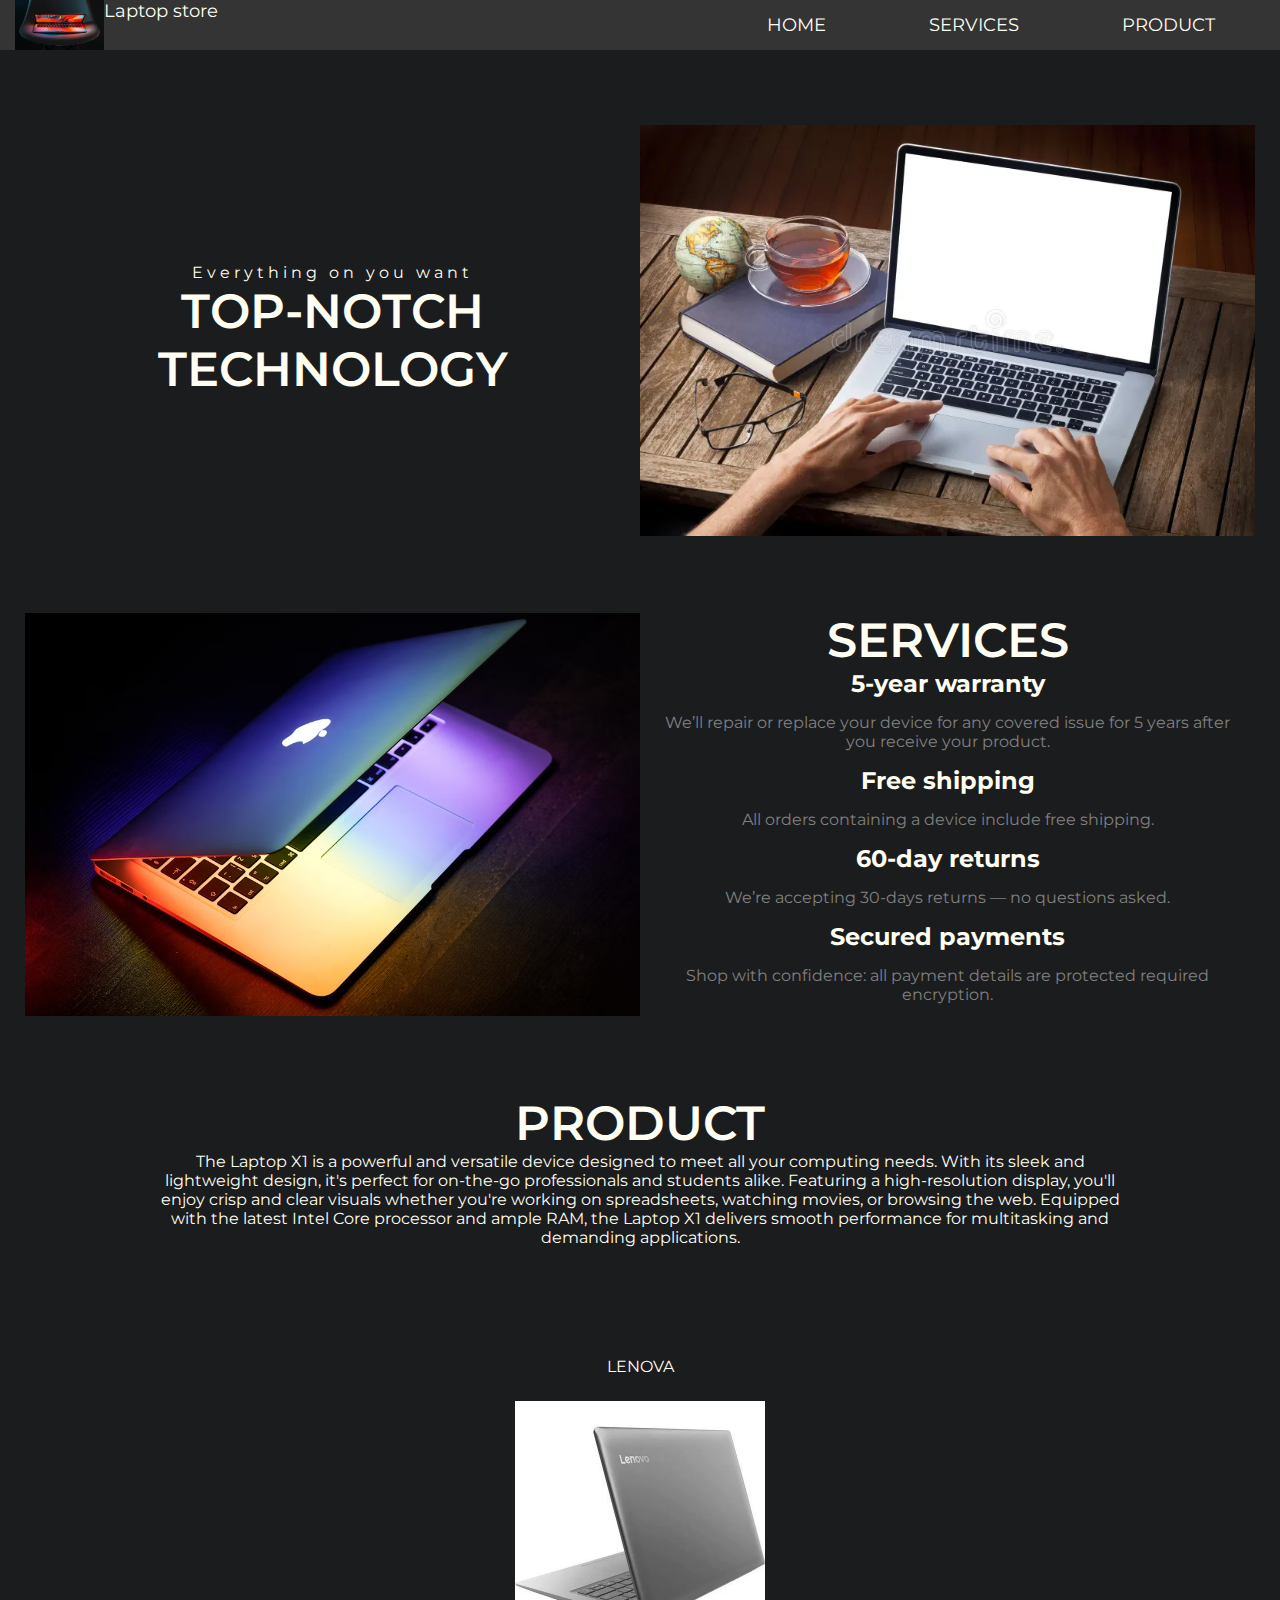
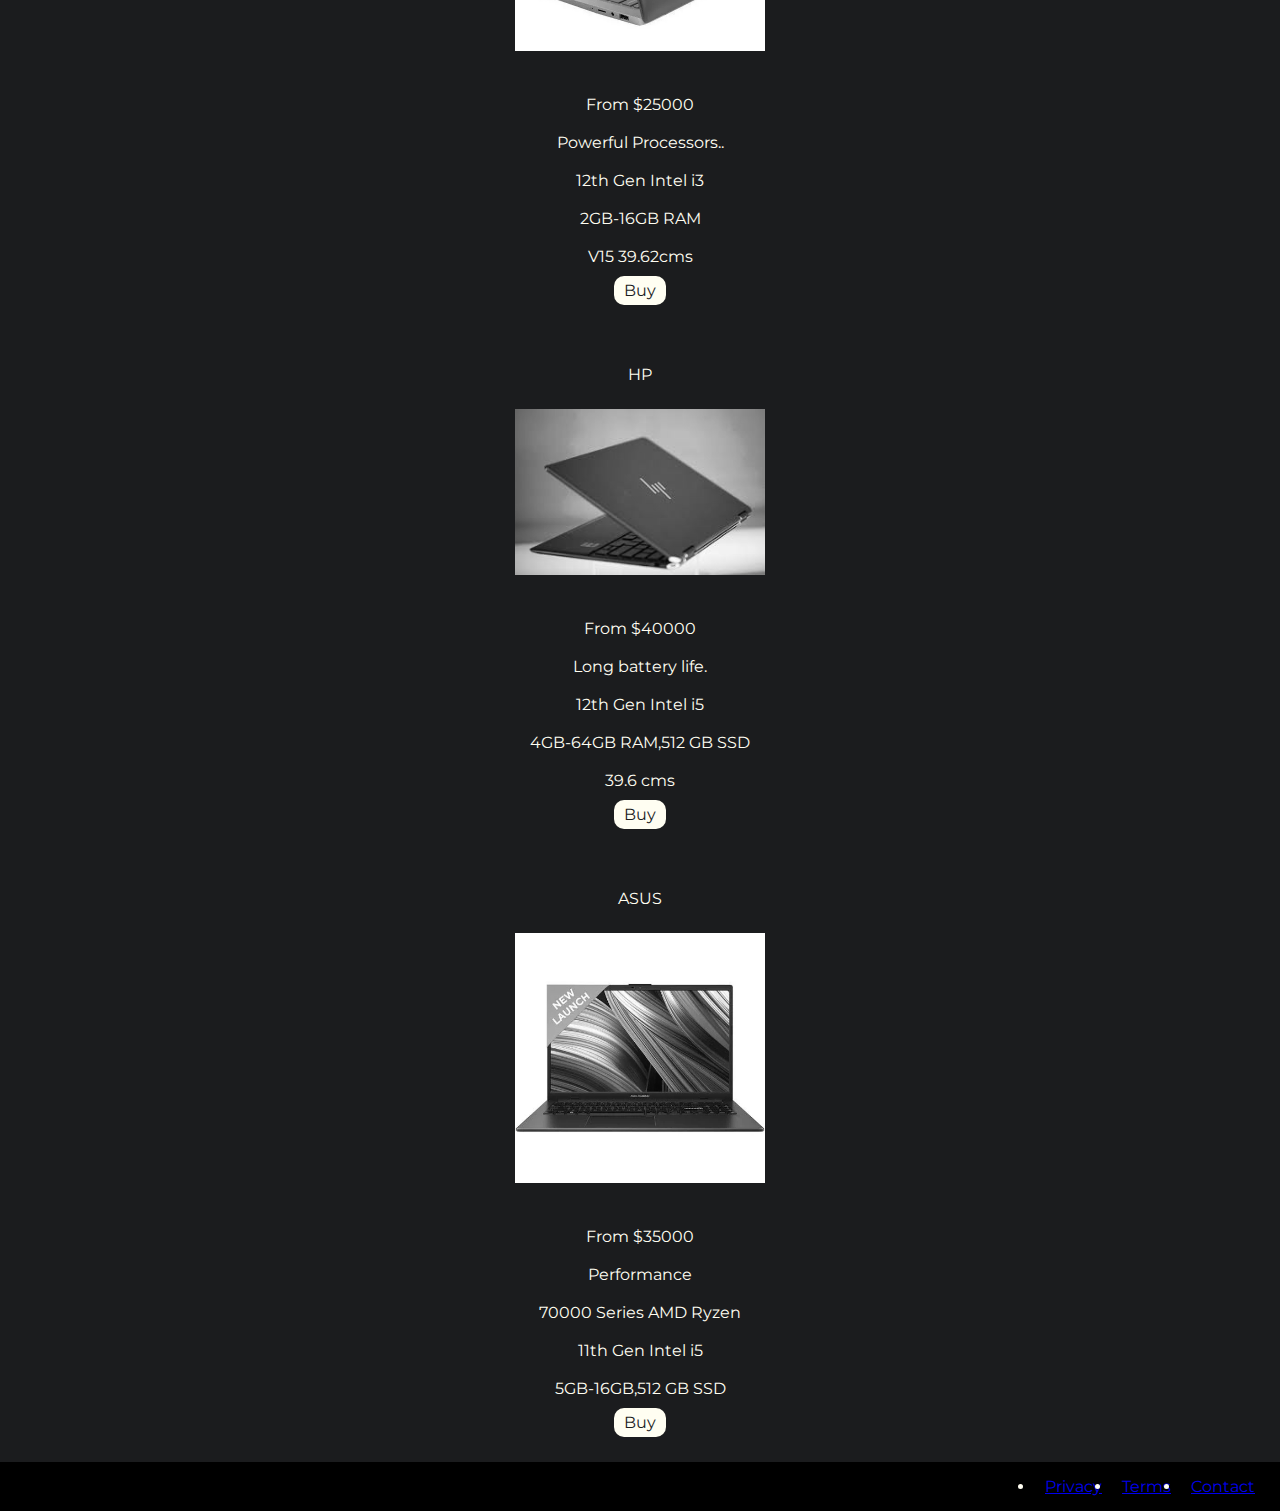
<file: LEVEL 1 TASK 1/index.html>
<!DOCTYPE html>
<html lang="en">

<head>
  <meta charset="utf-8">
  <meta name="viewport" content="width=device-width, initial-scale=1.0">
  <link href="styles.css" rel="stylesheet" />
  <title>Laptop Store</title>
  <style>
    @import url('https://fonts.googleapis.com/css2?family=Montserrat:wght@500;700&display=swap');
  </style>
</head>

<body>
  <header class="header">
    <div class="logo-home">
      <img id="header-img" src="lap.jpg" alt="Laptop logo"/>
      <span class="brand">Laptop store</span>
    </div>

    <nav class="nav-bar">
      <ul>
        <li><a class="nav-link" href="#home">Home</a></li>
        <li><a class="nav-link" href="#services">Services</a></li>
        <li><a class="nav-link" href="#product">Product</a></li>
      </ul>
    </nav>    
  </header>
  
  <section id="home" class="two-column">
    <div>
      <span>
        <p class="sub">Everything on you want</p>
        <p class="heading">Top-Notch<br>technology</p>
      </span>
    </div>
    <div><img src="image.webp" class="main-img" alt="Laptops">
    </div>
  </section>

  <section id="services" class="two-column">
      <div>
          <img src="laptop.avif" class="laptop">
      </div>
    <div>
      <span>
        <p class="heading">Services</p>
        <h2>5-year warranty</h2>
        <p class="desc">We’ll repair or replace your device for any covered issue for 5 years after you receive your product.</p>
        <h2>Free shipping</h2>
        <p class="desc">All orders containing a device include free shipping.</p>
        <h2>60-day returns</h2>
        <p class="desc">We’re accepting 30-days returns — no questions asked.</p>
        <h2>Secured payments</h2>
        <p class="desc">Shop with confidence: all payment details are protected required encryption.</p>
      </span>
    </div>
  </section>

  <section id="product" class="section center">
    <p class="heading">Product</p>
    <p class="gray">The Laptop X1 is a powerful and versatile device designed to meet all your computing needs. With its sleek and lightweight design, it's perfect for on-the-go professionals and students alike.
   Featuring a high-resolution display, you'll enjoy crisp and clear visuals whether you're working on spreadsheets, watching movies, or browsing the web.
    Equipped with the latest Intel Core processor and ample RAM, the Laptop X1 delivers smooth performance for multitasking and demanding applications.</p>
  </section>
  
  <section class="section three-column">
    <div>
      <span>
        <p class="lap-title">LENOVA</p>
      </span>
      <img src="lap 3.webp" alt="Lenova">
      <br><p>From $25000</p>
      <br><p> Powerful Processors..</p>
      <br><p>12th Gen Intel i3</p>
      <br><p>2GB-16GB RAM</p>
      <br><p>V15 39.62cms</p>
    
      <button class="buy-btn" onclick="addCart()">Buy</button>
    </div>
    <div>
      <span>
        <p class="lap-title">HP</p>
      </span>
      <img src="lap 2.avif" alt="HP lap">
      <br><p>From $40000</p>
        <br><p>Long battery life.</p>
        <br><p>12th Gen Intel i5</p>
        <br><p>4GB-64GB RAM,512 GB SSD</p>
        <br><p>39.6 cms</p>
      <button onclick="addCart()" class="buy-btn" onclick="addCart">Buy</button>
    </div>
    <div>
      <span>
        <p class="lap-title">ASUS</p>
      </span>
      <img src="lap 1.webp">
      <br><p>From $35000</p>
      <br><p> Performance</p>
      <br><P>70000 Series AMD Ryzen</P>
      <br><p>11th Gen Intel i5</p>
      <br><P>5GB-16GB,512 GB SSD</P>
      <button onclick="addCart()" class="buy-btn" onclick="addCart">Buy</button>
    </div>
  </section>

  <footer id="footer">
    <ul>
      <li><a href="#">Privacy</a></li>
      <li><a href="#">Terms</a></li>
      <li><a href="#">Contact</a></li>
    </ul>
  </footer>
</body>
</html>
</file>
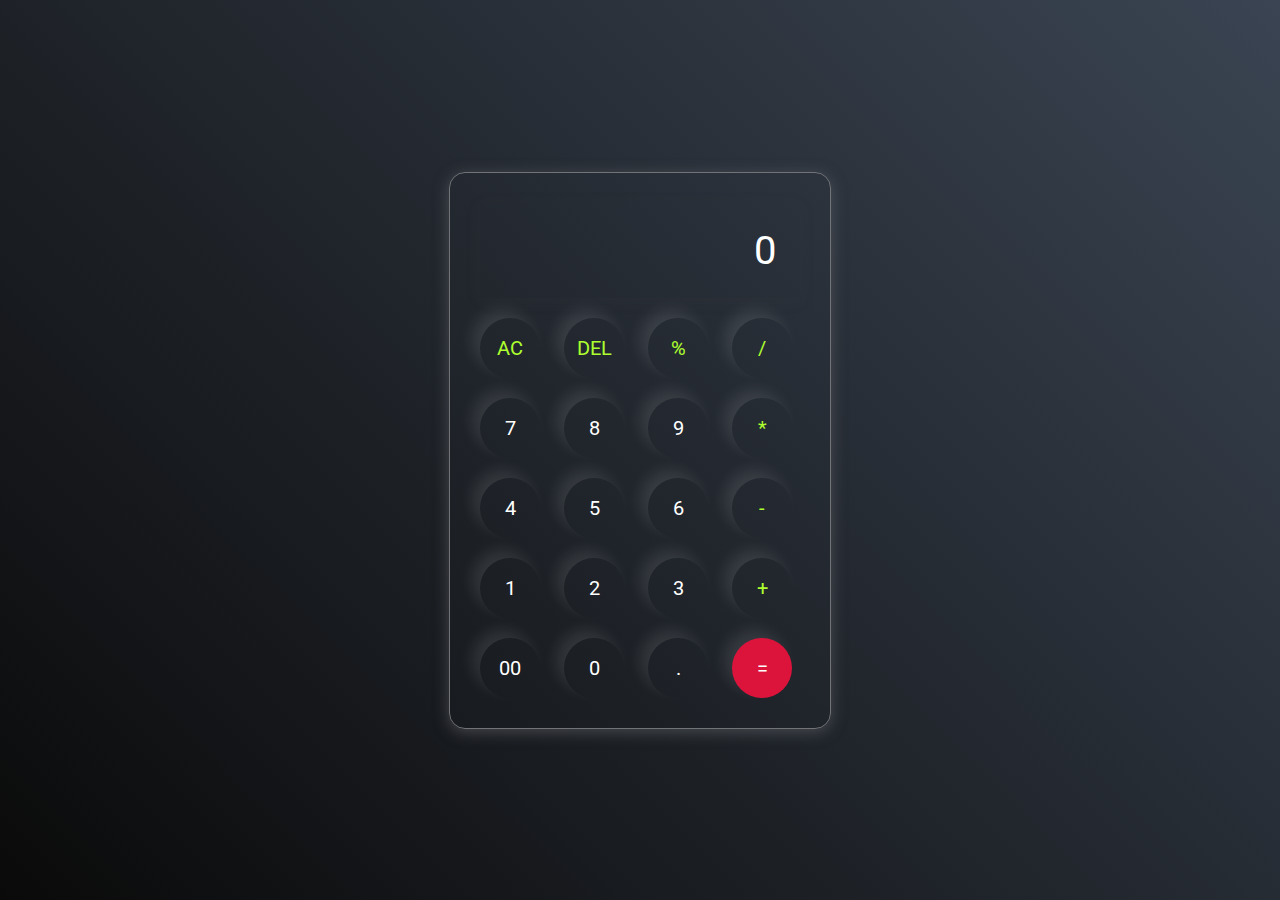
<file: LEVEL 1 TASK 3/index.html>
<!DOCTYPE html>
<html lang="en">
<head>
    <meta charset="UTF-8">
    <meta name="viewport" content="width=device-width, initial-scale=1.0">
    <title>CALCULATOR</title>
    <link rel="preconnect" href="https://fonts.googleapis.com">
    <link rel="preconnect" href="https://fonts.gstatic.com" crossorigin>
    <link href="https://fonts.googleapis.com/css2?family=Kode+Mono:wght@400..700&family=Merriweather&family=Montserrat&family=Open+Sans&family=Protest+Guerrilla&family=Roboto&display=swap" rel="stylesheet">
    <link rel="stylesheet" href="styles.css">
    <link rel="icon" href="calc.png">
</head>
<body>
    <div class="calculator">
        <input type="text" placeholder="0" id="inputBox">
        <div>
            <button class="operator">AC</button>
            <button class="operator">DEL</button>
            <button class="operator">%</button>
            <button class="operator">/</button>
        </div>
        <div>
            <button>7</button>
            <button>8</button>
            <button>9</button>
            <button class="operator">*</button>
        </div>
        <div>
            <button>4</button>
            <button>5</button>
            <button>6</button>
            <button class="operator">-</button>
        </div>
        <div>
            <button>1</button>
            <button>2</button>
            <button>3</button>
            <button class="operator">+</button>
        </div>
        <div>
            <button>00</button>
            <button>0</button>
            <button>.</button>
            <button class="equalBtn">=</button>
        </div>
    </div>
    <script src="script.js"></script>
</body>
</html>
</file>
<file: LEVEL 1 TASK 1/styles.css>
html {
  scroll-behavior: smooth;
}

* {
  margin: 0;
  padding: 0;
  box-sizing: border-box;
}

@import url('https://fonts.googleapis.com/css2?family=Montserrat:wght@500;800&display=swap');

html * {
  font-family: 'Montserrat', sans-serif;
}

#page-wrapper {
  position: relative;
}

.lap-title {
  padding-top: 10px;
}

.desc {
  color: gray;
  padding: 15px;
}

.logo-home {
  display: flex;
  flex-direction: row;
}

.header {
  display: flex;
  flex-wrap: wrap;
  align-items: center;
}

.brand {
  font-size: 18px;
}

.nav-bar {
  list-style: none;
  font-size: 10px;
  text-transform: uppercase;
}

.nav-bar li, .nav-bar a {
  font-size: 18px;
  color: #FFFEF2;
  text-decoration: none;
  list-style: none;
  display: inline-block;
  padding: 0px 25px;
}

.nav-bar li a:hover {
  text-decoration: underline;
  color: yellow;
}

header {
  position: fixed;
  top: 0;
  padding: 0px 15px;
  display: flex;
  justify-content: space-between;
  align-items: center;
  background-color: #343434;
  width: 100%;
  z-index: 1;
}

#header, img {
  height: 50px;
}

.home-login {
  display: flex;
  flex-wrap: wrap;
  align-items: center;
}

body {
  background-color: #1B1C1E;
  color: #FFFEF2;
}

.sub {
  font-size: 1.2rem;
  letter-spacing: 16px;
}

.heading {
  font-weight: 600;
  font-size: 6rem;
  text-transform: uppercase;
}

.two-column {
  display: flex;
  flex-direction: row;
  margin: 130px 60px;
  text-align: right;
}

.two-column div {
  flex: 1;
  display: flex;
  justify-content: center;
  align-items: center;
  text-align:center;
}

.main-img {
  object-fit: contain;
  max-width: 700px;
  height: auto;
  width: 100%;
  float: left;
  transition: transform 2s, filter 1.5s ease-in-out;
  transform-origin: center center;
  overflow: hidden;
}

.laptop {
  object-fit: contain;
  max-width: 700px;
  height: auto;
  width: 100%;
  transition: transform 2s, filter 1.5s ease-in-out;
  transform-origin: center center;
  overflow: hidden;
}

.main-img:hover {
  filter: brightness(120%);
  transform: scale(1.1);
}

#video {
  object-fit: contain;
  width: 100%;
  height: 100%;
  padding: 10px;
  max-width: 854px;
  max-height: 480px;
}

.three-column {
  display:flex;
  margin: 150px 200px;
}

.three-column div {
  display: flex;
  flex-direction: column;
  flex:1;
  justify-content: center;
  align-items: center;
  text-align: center;
  border-right: solid 1px white;
}

.three-column div:last-of-type {
  border: none;
}

.three-column img {
  display:flex;
  height: auto;
  max-width: 250px;
  padding: 25px 0;
  transition: transform .5s, filter .5s ease-in-out;
  filter: grayscale(100%);
}

.three-column img:hover {
  filter: grayscale(0);
  transform: scale(1.1);
}

.buy-btn {
  margin-top: 10px;
  padding: 5px 10px;
  border-radius: 10px;
  background-color: #FFFEF2;
  color: #1B1C1E;
  font-size: 16px;
  cursor: pointer;
  border: none;
}

.buy-btn:hover {
  color: #FFFEF2;
  background-color: red;
}

.center {
  text-align: center;
  width: 50%;
  margin: auto;
  margin-bottom: -100px;
}

footer {
  margin-top: 25px;
  background-color: black;
  padding: 15px;
}

footer > ul {
  display: flex;
  justify-content: flex-end;
}

footer > ul > li {
  padding: 0 10px;
}

footer > span {
  margin-top: 5px;
  display: flex;
  justify-content: flex-end;
  font-size: 0.9em;
  color: #444;
}

@media (max-width: 1632px) {
  .heading {
      font-weight: 600;
      font-size: 5rem;
  }
}

@media (max-width: 1200px) {
  .two-column {
      display: flex;
      flex-direction: column;
      margin: 75px;
  } 
  
  .three-column {
      display: flex;
      flex-direction: column;
      margin: 50px;
  } 
  
  .heading {
      font-weight: 600;
      font-size: 4rem;
  }

  .sub {
      font-size: 1.2rem;
      letter-spacing: 8px;
  } 
    
  .center {
      margin-bottom: 50px;
      width: 75%;
  }
  
  .three-column div {
      padding-top: 75px;
      border: none;
  }   
}
 
@media (max-width: 1020px) {
  #header {
      height: 100px;
  }
}

@media (max-width: 600px) {
  .logo h1 {
      font-size: 1.2rem;
  }

  #nav-bar ul {
      display: none;
      position: absolute;
      top: 60px;
      left: 0;
      width: 100%;
      background-color: #343434;
      padding: 10px 0;
      flex-direction: column;
      text-align: center;
  }

  #nav-bar ul.active {
      display: flex;
  }

  #nav-bar li {
      padding: 10px 0;
  }

  #nav-toggle {
      display: block;
      position: absolute;
      top: 20px;
      right: 15px;
      color: #FFFEF2;
      font-size: 1.5rem;
      cursor: pointer;
  }
}

body {
  padding-top: 50px;
}
  
.heading {
  font-weight: 600;
  font-size: 3rem;
}

.sub {
  font-size: 1rem;
  letter-spacing: 4px;
}
  
.two-column {
  margin: 75px 25px;
} 
 
.three-column {
  display: flex;
  flex-direction: column;
  margin: 0;
}   

.three-column div {
  padding-top: 50px;
  border-right: none;
}   

.center {
  margin-bottom: 50px;
  width: 75%;
}
</file>
<file: LEVEL 1 TASK 3/styles.css>
*{
    margin: 0;
    padding: 0;
    box-sizing: border-box;
    font-family: "Roboto", sans-serif;
}
body{
    width: 100%;
    height: 100vh;
    display: flex;
    justify-content: center;
    align-items: center;
    background: linear-gradient(45deg, #0a0a0a, #3a4452);
}
.calculator{
    border: 1px solid #717377;
    padding: 20px;
    border-radius: 16px;
    background: transparent;
    box-shadow: 0px 3px 15px rgba(113, 115, 119, 0.5);

}
input{
    width: 320px;
    border: none;
    padding: 24px;
    margin: 10px;
    background: transparent;
    box-shadow: 0px 3px 15px rgba(86, 74, 74, 0.1);
    font-size: 40px;
    text-align: right;
    cursor: pointer;
    color: #ffffff;
}
input::placeholder{
    color: #ffffff;
}
button{
    border: none;
    width: 60px;
    height: 60px;
    margin: 10px;
    border-radius: 50%;
    background: transparent;
    color: #ffffff;
    font-size: 20px;
    box-shadow: -8px -8px 15px rgba(255, 255, 255, 0.1);
    cursor: pointer;
}
.equalBtn{
    background-color:crimson
}
.operator{
    color:greenyellow;
}
</file>
